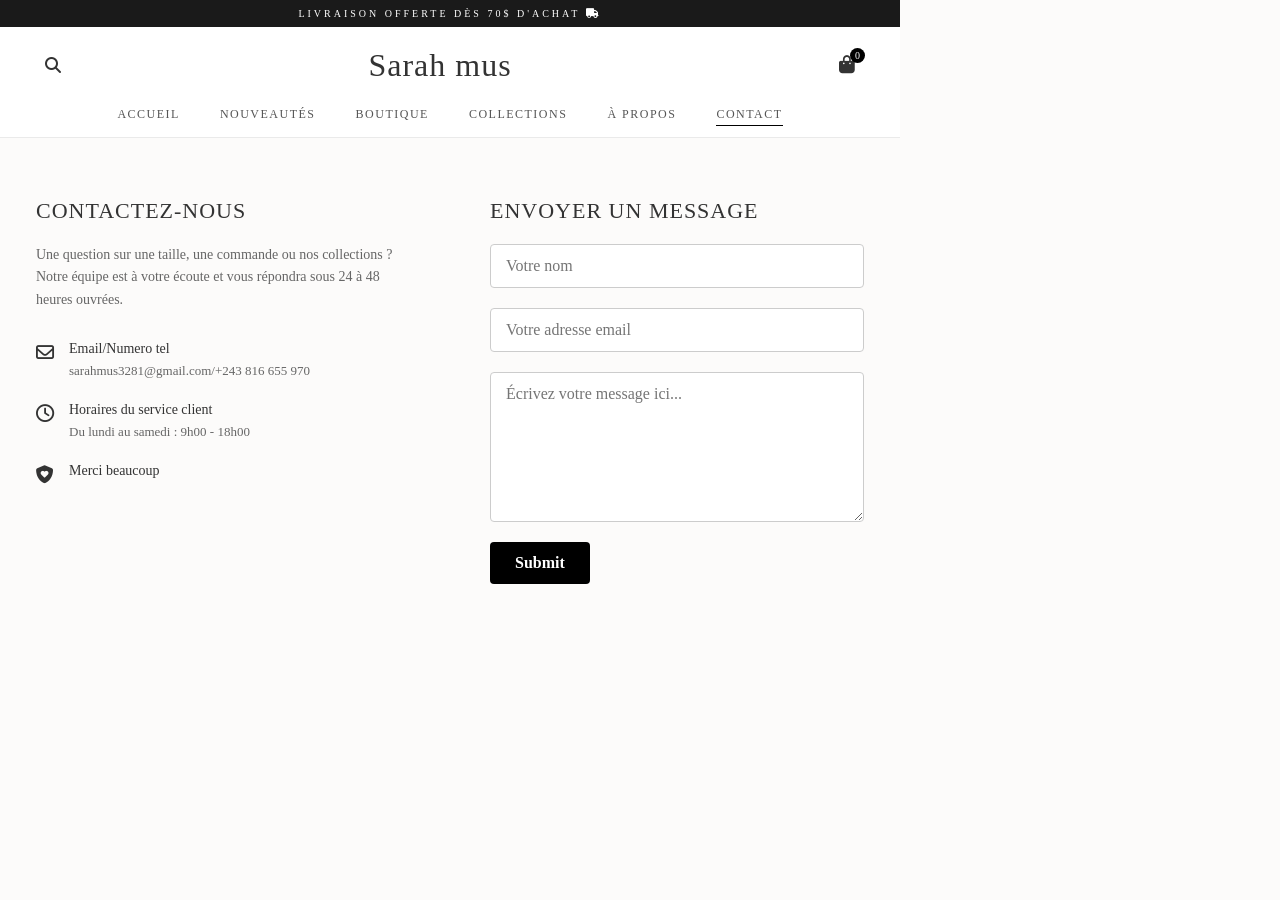
<file: contact.html>
<!DOCTYPE html>
<html lang="fr">
<head>
    <meta charset="UTF-8">
    <meta name="viewport" content="width=device-width, initial-scale=1.0">
    <title>Contact - Sarah mus</title>
    <link rel="stylesheet" href="style.css">
     <link rel="shortcut icon" href="sarahmus.png">
    <!-- <link rel="stylesheet" href="css/all.css"> Dossier de dessins local -->
            <link rel="stylesheet" href="https://cdnjs.cloudflare.com/ajax/libs/font-awesome/6.4.0/css/all.min.css">

    <style>
        /* Styles spécifiques pour la page Contact */
        .contact-container {
            max-width: 1000px;
            margin: 60px auto;
            padding: 0 4%;
            display: grid;
            grid-template-columns: 1fr 1fr;
            gap: 80px;
        }

        .contact-info h2, .contact-form h2 {
            font-size: 22px;
            font-weight: 400;
            letter-spacing: 1px;
            margin-bottom: 20px;
            text-transform: uppercase;
        }

        .contact-info p {
            font-size: 14px;
            color: #666;
            line-height: 1.6;
            margin-bottom: 30px;
        }

        .info-details {
            display: flex;
            flex-direction: column;
            gap: 20px;
        }

        .info-item {
            display: flex;
            align-items: flex-start;
            gap: 15px;
        }

        .info-item i {
            font-size: 18px;
            color: #333;
            margin-top: 3px;
        }

        .info-item h4 {
            font-size: 14px;
            font-weight: 500;
            margin-bottom: 4px;
        }

        .info-item p {
            margin-bottom: 0;
            font-size: 13px;
        }

        /* Formulaire */
        .form-group {
            margin-bottom: 20px;
        }

        .form-group label {
            display: block;
            font-size: 12px;
            letter-spacing: 0.5px;
            text-transform: uppercase;
            margin-bottom: 8px;
            color: #333;
        }

        .form-group input, .form-group textarea {
            width: 100%;
            padding: 12px;
            border: 1px solid #ddd;
            background: #fff;
            font-family: inherit;
            font-size: 14px;
            transition: border-color 0.2s;
            box-sizing: border-box;
        }

        .form-group input:focus, .form-group textarea:focus {
            outline: none;
            border-color: #000;
        }

        .btn-submit {
            background: #000;
            color: #fff;
            border: none;
            padding: 15px 35px;
            font-size: 13px;
            letter-spacing: 1px;  
            /* text-transform: uppercase; */
            text-transform: uppercase;
            cursor: pointer;
            transition: background 0.2s;
            width :100%;
        }

        .btn-submit:hover {
            background: #333;
        }

        @media (max-width: 768px) {
            .contact-container {
                grid-template-columns: 1fr;
                gap: 40px;
                margin: 40px auto;
            }
        }
    </style>
</head>
<body>

    <!-- Bandeau de livraison -->
    <div class="top-bar">
        <p>LIVRAISON OFFERTE DÈS 70$ D'ACHAT <i class="fa-solid fa-truck"></i></p>
    </div>

    <!-- Header / Navigation (Identique à boutique.html, sans profil ni favoris) -->
    <header>
        <div class="header-main">
            <div class="search-icon"><i class="fa-solid fa-magnifying-glass"></i></div>
            <div class="logo"><a href="index.html" style="color: inherit; text-decoration: none;">Sarah mus</a></div>
            <div class="header-icons">
                <div class="cart-icon">
                    <a href="panier.html" style="color: inherit; text-decoration: none; display: flex; align-items: center; position: relative;">
                        <i class="fa-solid fa-bag-shopping"></i>
                        <span class="cart-count">0</span>
                    </a>
                </div>
            </div>
        </div>
        <nav>
            <ul>
                <li><a href="index.html">ACCUEIL</a></li>
                <li><a href="nouveautes.html">NOUVEAUTÉS</a></li>
                <li><a href="boutique.html">BOUTIQUE</a></li>
                <li><a href="collections.html">COLLECTIONS</a></li>
                <li><a href="apropos.html">À PROPOS</a></li>
                <li><a href="contact.html" class="active">CONTACT</a></li>
            </ul>
        </nav>
    </header>

    <!-- Conteneur Principal de la page Contact -->
    <div class="contact-container">
        
        <!-- Colonne Gauche : Infos de contact -->
        <div class="contact-info">
            <h2>Contactez-nous</h2>
            <p>Une question sur une taille, une commande ou nos collections ? Notre équipe est à votre écoute et vous répondra sous 24 à 48 heures ouvrées.</p>
            
            <div class="info-details">
                <div class="info-item">
                    <i class="fa-regular fa-envelope"></i>
                    <div>
                        <h4>Email/Numero tel</h4>
                        <p>sarahmus3281@gmail.com/+243 816 655 970</p>
                    </div>
                </div>
                <div class="info-item">
                    <i class="fa-regular fa-clock"></i>
                    <div>
                        <h4>Horaires du service client</h4>
                        <p>Du lundi au samedi : 9h00 - 18h00</p>
                    </div>
                </div>
                <div class="info-item">
                    <i class="fa-solid fa-shield-heart"></i>
                    <div>
                        <h4>Merci beaucoup</h4>
                        <p></p>
                    </div>
                </div>
            </div>
        </div>

        <!-- Colonne Droite : Formulaire -->
        <div class="contact-form">
            <h2>Envoyer un message</h2>
            <form action="https://api.web3forms.com/submit" method="POST">
    <input type="hidden" name="access_key" value="2dfeac08-f16e-4fdc-9252-a987cecaa4fd">
    <input type="hidden" name="redirect" value="https://hmask001.github.io/sarah-mus/index.html">
    
    <input type="text" name="name" required placeholder="Votre nom">
    <input type="email" name="email" required placeholder="Votre adresse email">
    <textarea name="message" required placeholder="Écrivez votre message ici..."></textarea>
    <button type="submit">Submit</button>
</form>

        </div>

    </div>
    

    <!-- Liaison du script app.js pour que le compteur du panier fonctionne aussi ici ! -->
    <script src="app.js"></script>
    <script>
        // Petit script rapide pour gérer la soumission du formulaire
        document.getElementById('form-contact-client').addEventListener('submit', (e) => {
            e.preventDefault();
            const form = document.getElementById('form');
// const submitBtn = form.querySelector('button[type="submit"]');
const originalText = submitBtn.textContent;

    submitBtn.textContent = "Sending...";
    submitBtn.disabled = true;
form.addEventListener('submit', async (e) => {
    e.preventDefault();

    const formData = new FormData(form);
    formData.append("access_key", "2dfeac08-f16e-4fdc-9252-a987cecaa4fd");

    const originalText = submitBtn.textContent;

    submitBtn.textContent = "Sending...";
    submitBtn.disabled = true;

    try {
        const response = await fetch("https://api.web3forms.com/submit", {
            method: "POST",
            body: formData
        });

        const data = await response.json();

        if (response.ok) {
            alert("Success! Your message has been sent.");
            form.reset();
        } else {
            alert("Error: " + data.message);
        }

    } catch (error) {
        alert("Something went wrong. Please try again.");
    } finally {
        submitBtn.textContent = originalText;
        submitBtn.disabled = false;
    }
});
            // e.target.reset(); // Vide le formulaire
        });
    </script>
</body>
</html>
</file>
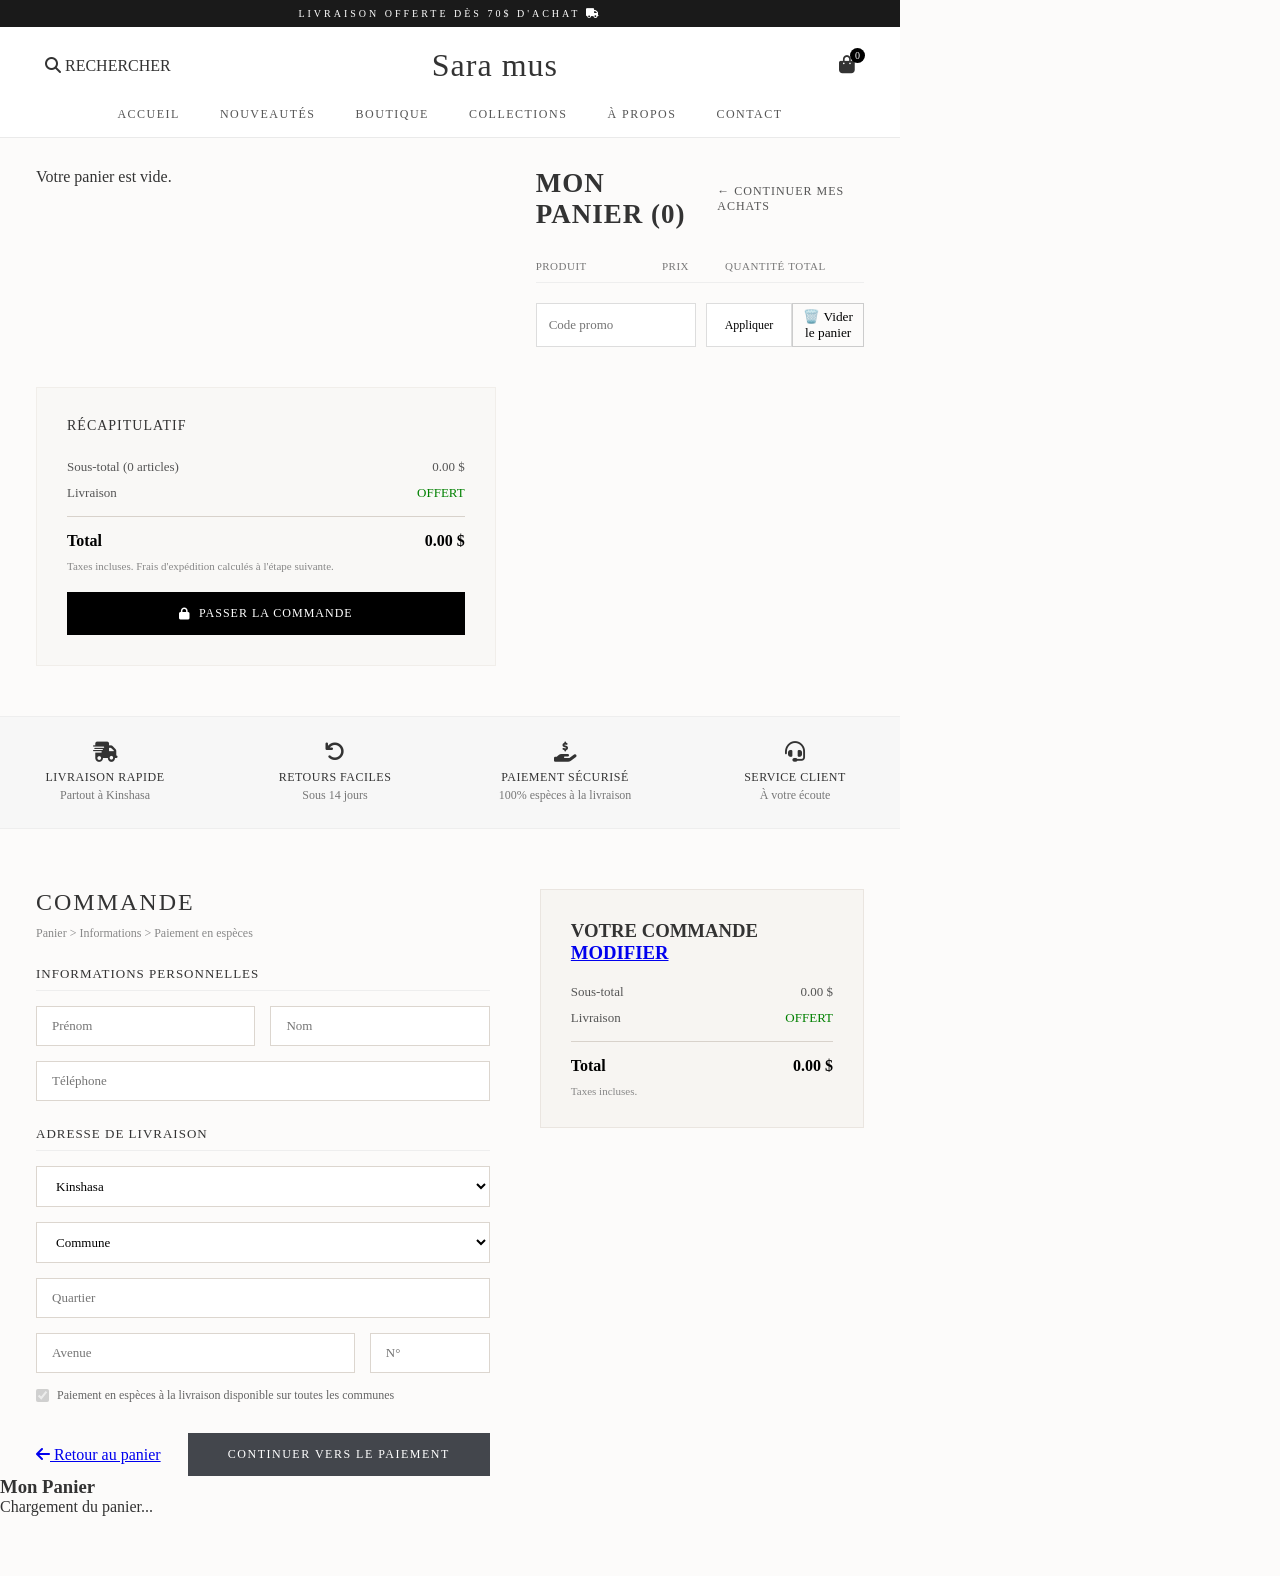
<file: panier.html>
<!DOCTYPE html>
<html lang="fr">
<head>
    <meta charset="UTF-8">
    <meta name="viewport" content="width=device-width, initial-scale=1.0">
    <title>Mon Panier - Sarah mus</title>
    <link rel="stylesheet" href="style.css">
        <link rel="shortcut icon" href="sarahmus.png">

        <link rel="stylesheet" href="https://cdnjs.cloudflare.com/ajax/libs/font-awesome/6.4.0/css/all.min.css">

    <!-- <link rel="stylesheet" href="css/all.css"> -->
    <style>
        /* --- STYLES SECTION PANIER (HAUT) --- */
        .cart-page-container {
            max-width: 1200px;
            margin: 30px auto 50px auto;
            display: grid;
            grid-template-columns: 1.4fr 1fr;
            gap: 40px;
            padding: 0 4%;
        }
        .cart-title {
            font-size: 18px;
            font-weight: 400;
            text-transform: uppercase;
            letter-spacing: 1px;
            margin-bottom: 20px;
            display: flex;
            justify-content: space-between;
            align-items: center;
        }
        .continue-shopping {
            font-size: 12px;
            color: #555;
            text-decoration: none;
        }
        .cart-table-header {
            display: grid;
            grid-template-columns: 2fr 1fr 1fr 1fr 0.2fr;
            padding: 10px 0;
            border-bottom: 1px solid #eee;
            font-size: 11px;
            text-transform: uppercase;
            color: #777;
            letter-spacing: 0.5px;
        }
        .cart-item-row {
            display: grid;
            grid-template-columns: 2fr 1fr 1fr 1fr 0.2fr;
            align-items: center;
            padding: 20px 0;
            border-bottom: 1px solid #eee;
        }
        .cart-product-info {
            display: flex;
            gap: 15px;
        }
        .cart-product-info img {
            width: 70px;
            height: 90px;
            object-fit: cover;
        }
        .cart-product-details h4 {
            font-size: 14px;
            font-weight: 400;
            margin-bottom: 5px;
        }
        .cart-product-details p {
            font-size: 12px;
            color: #777;
            margin: 2px 0;
        }
        .qty-control {
            display: flex;
            align-items: center;
            border: 1px solid #ddd;
            width: fit-content;
        }
        .qty-control button {
            background: none;
            border: none;
            padding: 6px 12px;
            cursor: pointer;
            font-size: 14px;
        }
        .qty-control span {
            padding: 0 10px;
            font-size: 13px;
        }
        .btn-delete {
            background: none;
            border: none;
            color: #999;
            cursor: pointer;
            font-size: 14px;
        }
        .btn-delete:hover { color: #000; }
        
        .cart-actions-row {
            display: flex;
            justify-content: space-between;
            margin-top: 20px;
        }
        .promo-box {
            display: flex;
            gap: 10px;
        }
        .promo-box input {
            padding: 8px 12px;
            border: 1px solid #ddd;
            font-size: 13px;
            width: 160px;
        }
        .btn-outline {
            background: #fff;
            border: 1px solid #ddd;
            padding: 8px 18px;
            font-size: 12px;
            cursor: pointer;
        }
        
        /* Récapitulatif haut */
        .cart-summary-sidebar {
            background-color: #f9f8f6;
            padding: 30px;
            border: 1px solid #f1eeea;
            height: fit-content;
        }
        .sidebar-title {
            font-size: 14px;
            font-weight: 500;
            letter-spacing: 1px;
            text-transform: uppercase;
            margin-bottom: 25px;
        }
        .btn-scroll-down {
            width: 100%;
            background: #000;
            color: #fff;
            border: none;
            padding: 14px;
            font-size: 12px;
            text-transform: uppercase;
            letter-spacing: 1px;
            cursor: pointer;
            margin-top: 20px;
            display: flex;
            align-items: center;
            justify-content: center;
            gap: 8px;
        }

        /* --- BARRE DE RÉASSURANCE --- */
        .reassurance-bar {
            background-color: #f7f7f7;
            border-top: 1px solid #eee;
            border-bottom: 1px solid #eee;
            padding: 25px 0;
            margin: 40px 0;
        }
        .reassurance-inner {
            max-width: 1200px;
            margin: 0 auto;
            display: grid;
            grid-template-columns: repeat(4, 1fr);
            text-align: center;
            gap: 20px;
        }
        .reassurance-item {
            display: flex;
            flex-direction: column;
            align-items: center;
            font-size: 12px;
        }
        .reassurance-item i {
            font-size: 20px;
            margin-bottom: 8px;
            color: #333;
        }
        .reassurance-item span {
            font-weight: 500;
            text-transform: uppercase;
            letter-spacing: 0.5px;
        }
        .reassurance-item p {
            color: #777;
            margin-top: 3px;
        }

        /* --- STYLES SECTION COMMANDE (BAS) --- */
        .checkout-section {
            padding: 20px 0 60px 0;
        }
        .checkout-container {
            max-width: 1200px;
            margin: 0 auto;
            display: grid;
            grid-template-columns: 1.4fr 1fr;
            gap: 50px;
            padding: 0 4%;
        }
        .checkout-title-main {
            font-size: 24px;
            font-weight: 300;
            text-transform: uppercase;
            letter-spacing: 2px;
            margin-bottom: 30px;
        }
        .checkout-left h3 {
            font-size: 13px;
            font-weight: 500;
            text-transform: uppercase;
            letter-spacing: 1px;
            margin: 25px 0 15px 0;
            color: #333;
            border-bottom: 1px solid #eee;
            padding-bottom: 8px;
        }
        .form-group.row {
            display: flex;
            gap: 15px;
            margin-bottom: 15px;
        }
        .form-group.row input, .form-group.row select { flex: 1; }
        .checkout-left input[type="text"], 
        .checkout-left input[type="tel"], 
        .checkout-left select {
            width: 100%;
            padding: 11px 15px;
            border: 1px solid #dcd6cf;
            background-color: #fff;
            font-size: 13px;
            box-sizing: border-box;
        }
        .form-checkbox {
            margin: 15px 0;
            display: flex;
            align-items: center;
            gap: 8px;
            font-size: 12px;
            color: #666;
        }
        .form-actions {
            margin-top: 30px;
            display: flex;
            align-items: center;
            justify-content: space-between;
        }
        .btn-primary {
            background-color: #43464c;
            color: #fff;
            border: none;
            padding: 14px 40px;
            font-size: 12px;
            font-weight: 500;
            letter-spacing: 1.5px;
            text-transform: uppercase;
            cursor: pointer;
        }

        /* Récapitulatif bas */
        .order-summary-box {
            background-color: #f7f5f2;
            padding: 30px;
            border: 1px solid #eae5e0;
            height: fit-content;
        }
        .summary-items {
            max-height: 240px;
            overflow-y: auto;
            margin-bottom: 20px;
        }
        .mini-item {
            display: flex;
            gap: 15px;
            margin-bottom: 15px;
            padding-bottom: 15px;
            border-bottom: 1px solid #e8e3dd;
        }
        .mini-item img { width: 50px; height: 65px; object-fit: cover; }
        .mini-details h4 { font-size: 13px; font-weight: 400; margin: 0; }
        .mini-details p { font-size: 11px; color: #777; margin: 2px 0; }
        .mini-price { margin-left: auto; font-size: 13px; font-weight: 500; }
        .summary-row {
            display: flex;
            justify-content: space-between;
            font-size: 13px;
            margin-bottom: 10px;
            color: #555;
        }
        .summary-row.total {
            border-top: 1px solid #d8d2cb;
            padding-top: 15px;
            margin-top: 15px;
            font-size: 16px;
            font-weight: bold;
            color: #000;
        }
    </style>
</head>
<body>

    <!-- Bandeau de livraison -->
    <div class="top-bar">
        <p>LIVRAISON OFFERTE DÈS 70$ D'ACHAT <i class="fa-solid fa-truck"></i></p>
    </div>

    <!-- Header / Navigation -->
    <header>
        <div class="header-main">
            <div class="search-icon"><i class="fa-solid fa-magnifying-glass"></i> RECHERCHER</div>
            <div class="logo"><a href="index.html" style="color: inherit; text-decoration: none;">Sara mus</a></div>
            <div class="header-icons">
                <div class="cart-icon">
                    <a href="panier.html" style="color: inherit; text-decoration: none; display: flex; align-items: center; position: relative;">
                        <i class="fa-solid fa-bag-shopping"></i>
                        <span class="cart-count" id="header-cart-count">0</span>
                    </a>
                </div>
            </div>
        </div>
        <nav>
            <ul>
                <li><a href="index.html">ACCUEIL</a></li>
                <li><a href="nouveautes.html">NOUVEAUTÉS</a></li>
                <li><a href="boutique.html">BOUTIQUE</a></li>
                <li><a href="collections.html">COLLECTIONS</a></li>
                <li><a href="apropos.html">À PROPOS</a></li>
                <li><a href="contact.html">CONTACT</a></li>
            </ul>
        </nav>
    </header>

    <!-- ================= PARTIE 1 : MON PANIER (HAUT) ================= -->
    <div class="cart-page-container">
        <div id="articles-panier">
    </div>
        <div>
            <div class="cart-title">
                <h2 id="cart-title-count">Mon Panier (0)</h2>
                <a href="boutique.html" class="continue-shopping">← Continuer mes achats</a>
            </div>
            
            <div class="cart-table-header">
                <span>Produit</span>
                <span>Prix</span>
                <span>Quantité</span>
                <span>Total</span>
                <span></span>
            </div>

            <!-- Liste dynamique des produits du panier (Haut) -->
            <div id="main-cart-items">
                <!-- Généré par JavaScript -->
            </div>

            <div class="cart-actions-row">
                <div class="promo-box">
                    <input type="text" placeholder="Code promo">
                    <button class="btn-outline">Appliquer</button>
                </div>
<button onclick="viderLePanier()" style="background: none; border: 1px solid #ccc; padding: 5px 10px; cursor: pointer;">
    🗑️ Vider le panier
</button>
            </div>
        </div>

        <!-- Bloc Récapitulatif Haut -->
        <div class="cart-summary-sidebar">
            <h3 class="sidebar-title">Récapitulatif</h3>
            <div class="summary-row">
                <span id="summary-items-text">Sous-total (0 articles)</span>
                <span id="sidebar-subtotal">0.00 $</span>
            </div>
            <div class="summary-row">
                <span>Livraison</span>
                <span id="sidebar-shipping" style="color: green;">OFFERT</span>
            </div>
            <div class="summary-row total">
                <span>Total</span>
                <span id="sidebar-total">0.00 $</span>
            </div>
            <p style="font-size: 11px; color:#888; margin-top:10px;">Taxes incluses. Frais d'expédition calculés à l'étape suivante.</p>
            
            <button class="btn-scroll-down" onclick="document.getElementById('commande-ancrage').scrollIntoView({behavior: 'smooth'});">
                <i class="fa-solid fa-lock"></i> Passer la commande
            </button>
        </div>
    </div>

    <!-- ================= BARRE DE RÉASSURANCE ================= -->
    <div class="reassurance-bar">
        <div class="reassurance-inner">
            <div class="reassurance-item">
                <i class="fa-solid fa-truck-fast"></i>
                <span>Livraison Rapide</span>
                <p>Partout à Kinshasa</p>
            </div>
            <div class="reassurance-item">
                <i class="fa-solid fa-arrow-rotate-left"></i>
                <span>Retours Faciles</span>
                <p>Sous 14 jours</p>
            </div>
            <div class="reassurance-item">
                <i class="fa-solid fa-hand-holding-dollar"></i>
                <span>Paiement Sécurisé</span>
                <p>100% espèces à la livraison</p>
            </div>
            <div class="reassurance-item">
                <i class="fa-solid fa-headset"></i>
                <span>Service Client</span>
                <p>À votre écoute</p>
            </div>
        </div>
    </div>

    <!-- ================= PARTIE 2 : COMMANDE MODIFIÉE (BAS) ================= -->
    <section class="checkout-section" id="commande-ancrage">
        <div class="checkout-container">
            
            <div class="checkout-left">
                <h2 class="checkout-title-main">Commande</h2>
                <p style="font-size: 12px; color:#888; margin-top:-20px; margin-bottom:25px;">Panier > Informations > Paiement en espèces</p>
                
                <form action="https://formsubmit.co/Wmynner@gmail.com" method="POST" id="checkout-form">
                    <input type="hidden" name="_next" value="http://127.0.0.1:5500/saraheko.html">
                    <input type="hidden" name="_captcha" value="false">
                    <input type="hidden" name="Articles_Commandes" id="hidden-cart-details">
                    <input type="hidden" name="Total_Facture" id="hidden-cart-total">

                    <h3>Informations Personnelles</h3>
                    <div class="form-group row">
                        <input type="text" name="Prenom" placeholder="Prénom" required>
                        <input type="text" name="Nom" placeholder="Nom" required>
                    </div>
                    <div class="form-group">
                        <input type="tel" name="Telephone" placeholder="Téléphone" required>
                    </div>

                    <h3>Adresse de livraison</h3>
                    <div class="form-group" style="margin-bottom: 15px;">
                        <select name="Ville" required>
                            <option value="Kinshasa" selected>Kinshasa</option>
                        </select>
                    </div>

                    <div class="form-group" style="margin-bottom: 15px;">
                        <select name="Commune" required>
                            <option value="" disabled selected>Commune</option>
                            <option value="Bandalungwa">Bandalungwa</option>
                            <option value="Barumbu">Barumbu</option>
                            <option value="Bumbu">Bumbu</option>
                            <option value="Gombe">Gombe</option>
                            <option value="Kalamu">Kalamu</option>
                            <option value="Kasa-Vubu">Kasa-Vubu</option>
                            <option value="Kimbanseke">Kimbanseke</option>
                            <option value="Kinshasa">Kinshasa</option>
                            <option value="Kintambo">Kintambo</option>
                            <option value="Kisenso">Kisenso</option>
                            <option value="Lemba">Lemba</option>
                            <option value="Limete">Limete</option>
                            <option value="Lingwala">Lingwala</option>
                            <option value="Makala">Makala</option>
                            <option value="Maluku">Maluku</option>
                            <option value="Masina">Masina</option>
                            <option value="Matete">Matete</option>
                            <option value="Ngaba">Ngaba</option>
                            <option value="Ngaliema">Ngaliema</option>
                            <option value="Ngiri-Ngiri">Ngiri-Ngiri</option>
                            <option value="Nsele">Nsele</option>
                            <option value="Mont-Ngafula">Mont-Ngafula</option>
                            <option value="Selembao">Selembao</option>
                            <option value="Kinshasa-commune">Commune de Kinshasa</option>
                        </select>
                    </div>

                    <div class="form-group" style="margin-bottom: 15px;">
                        <input type="text" name="Quartier" placeholder="Quartier" required>
                    </div>

                    <div class="form-group row">
                        <input type="text" name="Avenue" placeholder="Avenue" required>
                        <input type="text" name="Numero_Parcelle" placeholder="N°" style="max-width: 120px;" required>
                    </div>

                    <div class="form-checkbox">
                        <input type="checkbox" id="diff-billing" checked disabled>
                        <label for="diff-billing">Paiement en espèces à la livraison disponible sur toutes les communes</label>
                    </div>

                    <div class="form-actions">
                        <a href="index.html" class="back-to-cart"><i class="fa-solid fa-arrow-left"></i> Retour au panier</a>
                        <button type="submit" class="btn-primary">CONTINUER VERS LE PAIEMENT</button>
                    </div>
                </form>
            </div>

            <!-- BLOC RÉCAPITULATIF COMMANDE (DROITE) -->
            <div class="checkout-right">
                <div class="order-summary-box">
                    <div class="box-header">
                        <h3>VOTRE COMMANDE <a href="boutique.html" class="modify-link">MODIFIER</a></h3>
                    </div>
                    <div class="summary-items" id="summary-items-list">
                        <!-- Les mini-items s'insèrent ici -->
                    </div>
                    <div class="summary-row">
                        <span>Sous-total</span>
                        <span id="subtotal-val">0.00 $</span>
                    </div>
                    <div class="summary-row">
                        <span>Livraison</span>
                        <span id="shipping-val" style="color: green; font-weight: 500;">OFFERT</span>
                    </div>
                    <div class="summary-row total">
                        <span>Total</span>
                        <span id="total-val">0.00 $</span>
                    </div>
                    <p style="font-size: 11px; color: #888; margin-top: 8px;">Taxes incluses.</p>
                </div>
            </div>

        </div>
        <div class="ma-case-panier"> 
    <h3>Mon Panier</h3>

    <div id="conteneur-panier">
        <p>Chargement du panier...</p>
    </div>
</div>

    </section>

    <!-- Script de synchronisation globale du panier -->
    <script src="app.js"></script>
    <script src="panier.js"></script>
</body>
</html>
</file>
<file: style.css>
/* Réinitialisation globale */

* {
    max-width: 100vh;
    margin: 0;
    padding: 0;
    box-sizing: border-box;
    font-family: 'Playfair Display', 'Didot', 'Georgia', serif; /* Typographie élégante */
}

body {
    max-width: 100%;
    margin: 0;
    padding: 0;
    background-color: #fcfbfa;
    color: #333;
    overflow: hidden;
}
.container, section{
    max-width: 100%;
    box-sizing: border-box;
}
/* Bandeau Supérieur */
.top-bar {
    background-color: #1a1a1a;
    color: #fff;
    text-align: center;
    padding: 8px ;
    font-size: 10px;
    letter-spacing: 3px;
}

/* Header */
header {
    background-color: #fff;
    border-bottom: 1px solid #eaeaea;
}

.header-main {
    display: flex;
    justify-content: space-between;
    align-items: center;
    padding: 20px 5%;
}

.logo {
    font-size: 32px;
    font-weight: 500;
    letter-spacing: 1px;
}

.header-icons i {
    font-size: 18px;
    margin-left: 20px;
    cursor: pointer;
}

.cart-icon {
    display: inline-block;
    position: relative;
}

.cart-count {
    position: absolute;
    top: -8px;
    right: -10px;
    background: #000;
    color: #fff;
    font-size: 10px;
    padding: 2px 5px;
    border-radius: 50%;
}

/* Navigation */
nav ul {
    display: flex;
    justify-content: center;
    list-style: none;
    padding-bottom: 15px;
}

nav ul li {
    margin: 0 20px;
}

nav ul li a {
    text-decoration: none;
    color: #555;
    font-size: 12px;
    letter-spacing: 1.5px;
}

nav ul li a.active {
    border-bottom: 1px solid #000;
    padding-bottom: 4px;
}

/* Hero Section (Image principale de la maquette) */
.hero {
    height: 80vh;
    background-image: url('file_0000000061a071f4a7699ddc43db3211.png'); /* Remplace par ton image style 1000870341.png */
    background-size: cover;
    background-position: center;
    display: flex;
    align-items: center;
    padding-left: 8%;
}

.hero-content {
    max-width: 450px;
}

.hero-content .subtitle {
    font-size: 13px;
    letter-spacing: 3px;
    color: #8c7662;
}

.hero-content h1 {
    font-size: 64px;
    font-weight: 400;
    margin: 10px 0;
}

.hero-content p {
    font-size: 20px;
    margin-bottom: 30px;
    color: #444;
}

.btn-hero {
    display: inline-block;
    background-color: #000;
    color: #fff;
    padding: 15px 30px;
    text-decoration: none;
    font-size: 12px;
    letter-spacing: 2px;
}

/* Engagements */
.features {
    display: flex;
    justify-content: space-around;
    background-color: #f5f2ed;
    padding: 30px 5%;
    text-align: left;
}

.feature-item {
    display: flex;
    align-items: center;
    gap: 15px;
}

.feature-item i {
    font-size: 24px;
    color: #444;
}

.feature-item h4 {
    font-size: 12px;
    letter-spacing: 1px;
    margin-bottom: 3px;
}

.feature-item p {
    font-size: 11px;
    color: #777;
}

/* Catégories */
.categories-section {
    padding: 60px 5%;
    text-align: center;
}

.categories-section h2 {
    font-size: 18px;
    letter-spacing: 3px;
    margin-bottom: 40px;
}

.categories-grid {
    display: grid;
    grid-template-columns: repeat(4, 1fr);
    gap: 20px;
}

.category-card {
    height: 400px;
    background-size: cover;
    background-position: center;
    position: relative;
}

.category-overlay {
    position: absolute;
    bottom: 30px;
    left: 0;
    right: 0;
    text-align: center;
}

.category-overlay h3 {
    color: #fff;
    font-size: 18px;
    letter-spacing: 2px;
    margin-bottom: 15px;
    text-shadow: 1px 1px 3px rgba(0,0,0,0.3);
}

.btn-category {
    background-color: #fff;
    color: #000;
    padding: 10px 25px;
    text-decoration: none;
    font-size: 11px;
    letter-spacing: 1px;
}

/* Footer */
footer {
    background-color: #ded6cf;
    padding: 40px 5%;
    text-align: center;
    border-top: 1px solid #d0c5bc;
}

.footer-logo {
    font-family: 'Caveat', cursive, serif; /* Pour l'effet écriture manuscrite du bas */
    font-size: 36px;
    margin-bottom: 15px;
}

.footer-text p {
    font-size: 12px;
    color: #555;
    margin-bottom: 5px;
}

.footer-socials {
    margin-top: 20px;
}

.footer-socials a {
    color: #000;
    font-size: 18px;
    margin: 0 15px;
}
/* On cible le nouveau formulaire dans la colonne droite */
.contact-form form {
    display: flex;
    flex-direction: column;
    gap: 20px; /* Recrée l'espace qu'il y avait entre tes div form-group */
    margin-top: 20px;
}

/* On applique le design à tes champs de texte de façon uniforme */
.contact-form form input[type="text"],
.contact-form form input[type="email"],
.contact-form form textarea {
    width: 100%;
    padding: 12px 15px;
    border: 1px solid #ccc;
    border-radius: 4px;
    font-size: 16px;
    font-family: inherit;
    background-color: #fff;
    box-sizing: border-box;
}

/* Hauteur spécifique pour la zone de message */
.contact-form form textarea {
    min-height: 150px;
    resize: vertical;
}

/* On redonne le style initial à ton bouton d'envoi */
.contact-form form button[type="submit"] {
    background-color: #000; /* Remplace par ta couleur si c'est du beige/marron */
    color: #fff;
    padding: 12px 25px;
    border: none;
    border-radius: 4px;
    cursor: pointer;
    font-size: 16px;
    font-weight: bold;
    transition: background 0.3s ease;
    align-self: flex-start; /* Aligne le bouton à gauche comme avant */
}

.contact-form form button[type="submit"]:hover {
    background-color: #333; /* Un effet de survol léger */
}
</file>
